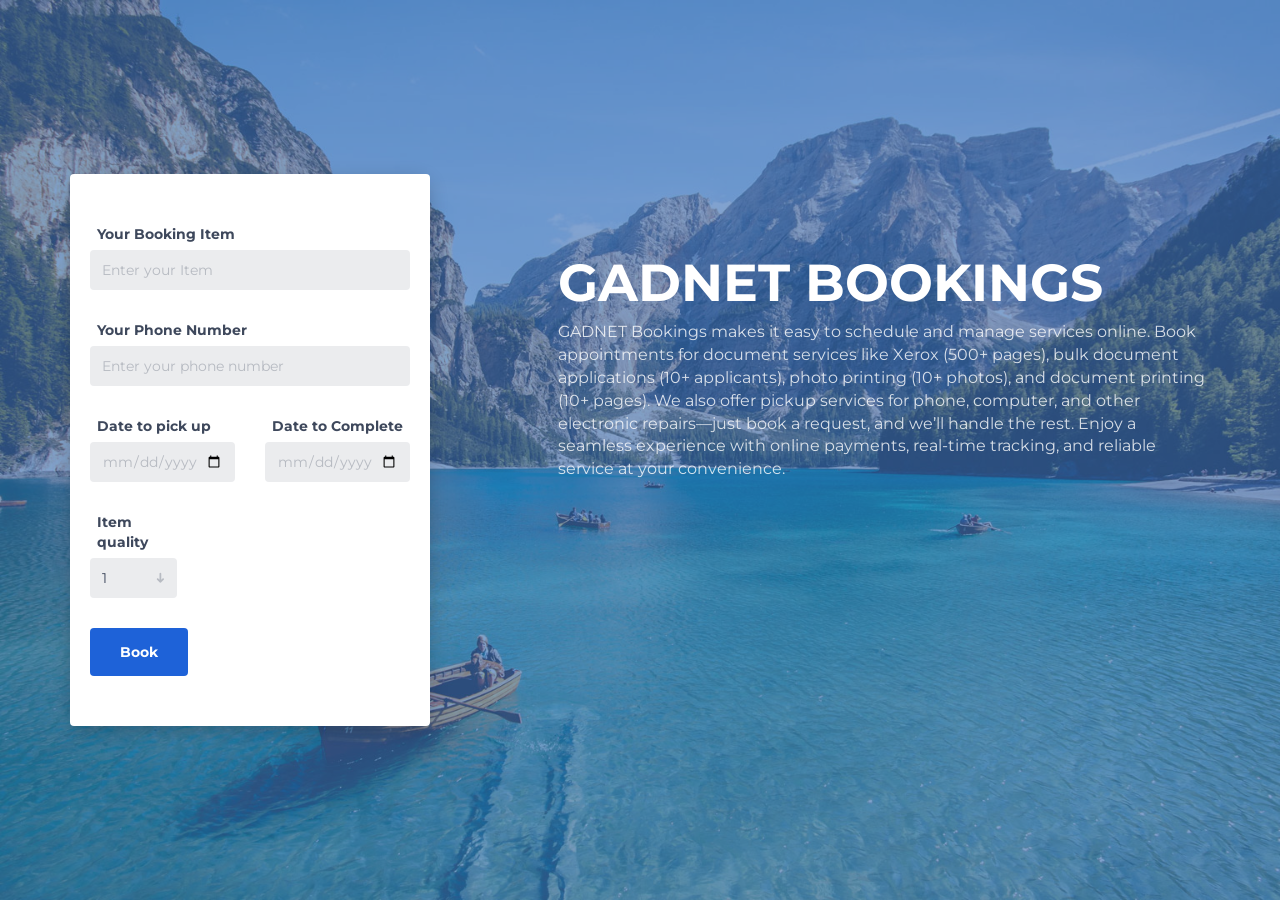
<file: GADNET/Booking/booking.html>
<!DOCTYPE html>
<html lang="en">

<head>
	<meta charset="utf-8">
	<meta http-equiv="X-UA-Compatible" content="IE=edge">
	<meta name="viewport" content="width=device-width, initial-scale=1">
	<!-- The above 3 meta tags *must* come first in the head; any other head content must come *after* these tags -->

	<title>Booking Form</title>

	<!-- Google font -->
	<link href="https://fonts.googleapis.com/css?family=Montserrat:400,700" rel="stylesheet">

	<!-- Bootstrap -->
	<link type="text/css" rel="stylesheet" href="css/bootstrap.min.css" />

	<!-- Custom stlylesheet -->
	<link type="text/css" rel="stylesheet" href="css/style.css" />
	

	<!-- HTML5 shim and Respond.js for IE8 support of HTML5 elements and media queries -->
	<!-- WARNING: Respond.js doesn't work if you view the page via file:// -->
	<!--[if lt IE 9]>
		  <script src="https://oss.maxcdn.com/html5shiv/3.7.3/html5shiv.min.js"></script>
		  <script src="https://oss.maxcdn.com/respond/1.4.2/respond.min.js"></script>
		<![endif]-->

</head>
<body>
	<div id="booking" class="section">
		<div class="section-center">
			<div class="container">
				<div class="row">
					<div class="col-md-7 col-md-push-5">
						<div class="booking-cta">
							<h1>GADNET Bookings</h1>
							<p>GADNET Bookings makes it easy to schedule and manage services online. Book appointments for document services like Xerox (500+ pages), bulk document applications (10+ applicants), photo printing (10+ photos), and document printing (10+ pages). We also offer pickup services for phone, computer, and other electronic repairs—just book a request, and we’ll handle the rest. Enjoy a seamless experience with online payments, real-time tracking, and reliable service at your convenience.
							</p>
						</div>
					</div>
					<div class="col-md-4 col-md-pull-7">
						<div class="booking-form">
							<form>
								<div class="form-group">
									<span class="form-label">Your Booking Item  </span>
									<input class="form-control" type="text" placeholder="Enter your Item">
								</div>
								<div class="form-group">
									<span class="form-label">Your Phone Number</span>
									<input class="form-control" type="number" placeholder="Enter your phone number" oninput="this.value = this.value.replace(/[^0-9]/g, '')">
								</div>
								<div class="row">
									<div class="col-sm-6">
										<div class="form-group">
											<span class="form-label">Date to pick up</span>
											<input class="form-control" type="date" required>
										</div>
									</div>
									<div class="col-sm-6">
										<div class="form-group">
											<span class="form-label">Date to Complete</span>
											<input class="form-control" type="date" required>
										</div>
									</div>
								</div>
								<div class="row">
									<div class="col-sm-4">
										<div class="form-group">
											<span class="form-label">Item quality</span>
											<select class="form-control">
												<option>1</option>
												<option>2</option>
												<option>3</option>
												<option>4</option>
												<option>5</option>
												<option>6</option>
												<option>7</option>
												<option>8</option>
												<option>9</option>
												<option>10</option>
											</select>
											<span class="select-arrow"></span>
										</div>
									</div>
									<div class="col-sm-4">
										<div class="form-group">
											
											
											<span class="select-arrow"></span>
										</div>
									</div>
									<div class="col-sm-4">
										<div class="form-group">
											
											
											<span class="select-arrow"></span>
										</div>
									</div>
								</div>
								<div class="form-btn">
									<button class="submit-btn">Book</button>
								</div>
							</form>
						</div>
					</div>
				</div>
			</div>
		</div>
	</div>
	<!-- Add this inside the <head> tag -->
<script src="https://cdn.emailjs.com/dist/email.min.js"></script>
    <script>
        (function(){
            emailjs.init("X5T-igwno04hnKLtO"); // Your EmailJS public key
        })();

        document.getElementById('bookingForm').addEventListener('submit', function(event) {
            event.preventDefault();
            emailjs.sendForm('service_pbc2apw', 'template_7lk3sso', this)
                .then(function() {
                    alert('Booking request sent successfully!');
                }, function(error) {
                    alert('Failed to send booking: ' + JSON.stringify(error));
                });
        });
    </script>

</body>

</html>
</file>
<file: GADNET/Booking/css/style.css>
.section {
	position: relative;
	height: 100vh;
}

.section .section-center {
	position: absolute;
	top: 50%;
	left: 0;
	right: 0;
	-webkit-transform: translateY(-50%);
	transform: translateY(-50%);
}

#booking {
	font-family: 'Montserrat', sans-serif;
	background-image: url('../img/background.jpg');
	background-size: cover;
	background-position: center;
}

#booking::before {
	content: '';
	position: absolute;
	left: 0;
	right: 0;
	bottom: 0;
	top: 0;
	background: rgba(47, 103, 177, 0.6);
}

.booking-form {
	background-color: #fff;
	padding: 50px 20px;
	-webkit-box-shadow: 0px 5px 20px -5px rgba(0, 0, 0, 0.3);
	box-shadow: 0px 5px 20px -5px rgba(0, 0, 0, 0.3);
	border-radius: 4px;
}

.booking-form .form-group {
	position: relative;
	margin-bottom: 30px;
}

.booking-form .form-control {
	background-color: #ebecee;
	border-radius: 4px;
	border: none;
	height: 40px;
	-webkit-box-shadow: none;
	box-shadow: none;
	color: #3e485c;
	font-size: 14px;
}

.booking-form .form-control::-webkit-input-placeholder {
	color: rgba(62, 72, 92, 0.3);
}

.booking-form .form-control:-ms-input-placeholder {
	color: rgba(62, 72, 92, 0.3);
}

.booking-form .form-control::placeholder {
	color: rgba(62, 72, 92, 0.3);
}

.booking-form input[type="date"].form-control:invalid {
	color: rgba(62, 72, 92, 0.3);
}

.booking-form select.form-control {
	-webkit-appearance: none;
	-moz-appearance: none;
	appearance: none;
}

.booking-form select.form-control+.select-arrow {
	position: absolute;
	right: 0px;
	bottom: 4px;
	width: 32px;
	line-height: 32px;
	height: 32px;
	text-align: center;
	pointer-events: none;
	color: rgba(62, 72, 92, 0.3);
	font-size: 14px;
}

.booking-form select.form-control+.select-arrow:after {
	content: '\279C';
	display: block;
	-webkit-transform: rotate(90deg);
	transform: rotate(90deg);
}

.booking-form .form-label {
	display: inline-block;
	color: #3e485c;
	font-weight: 700;
	margin-bottom: 6px;
	margin-left: 7px;
}

.booking-form .submit-btn {
	display: inline-block;
	color: #fff;
	background-color: #1e62d8;
	font-weight: 700;
	padding: 14px 30px;
	border-radius: 4px;
	border: none;
	-webkit-transition: 0.2s all;
	transition: 0.2s all;
	text-align: center;
}


.booking-form .submit-btn:hover,
.booking-form .submit-btn:focus {
	opacity: 0.9;
}

.booking-cta {
	margin-top: 80px;
	margin-bottom: 30px;
}

.booking-cta h1 {
	font-size: 52px;
	text-transform: uppercase;
	color: #fff;
	font-weight: 700;
}

.booking-cta p {
	font-size: 16px;
	color: rgba(255, 255, 255, 0.8);
}
</file>
